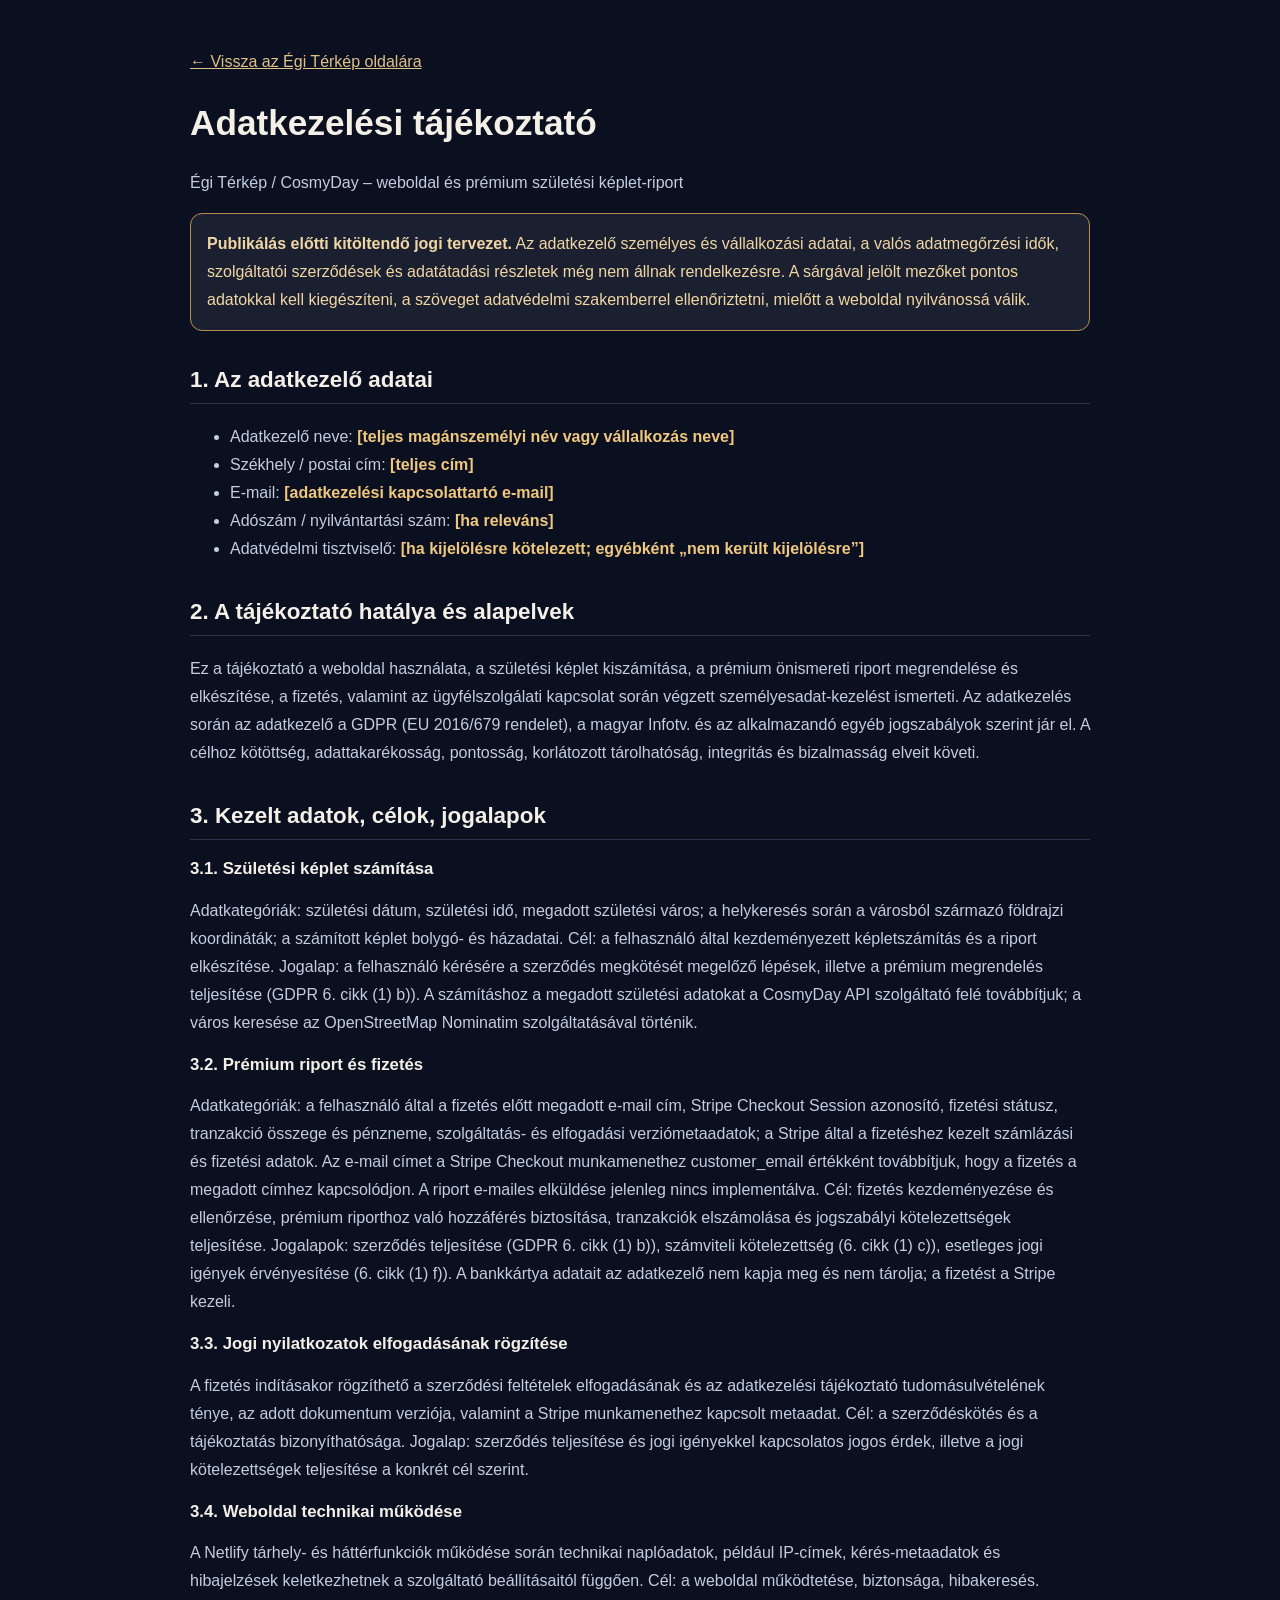
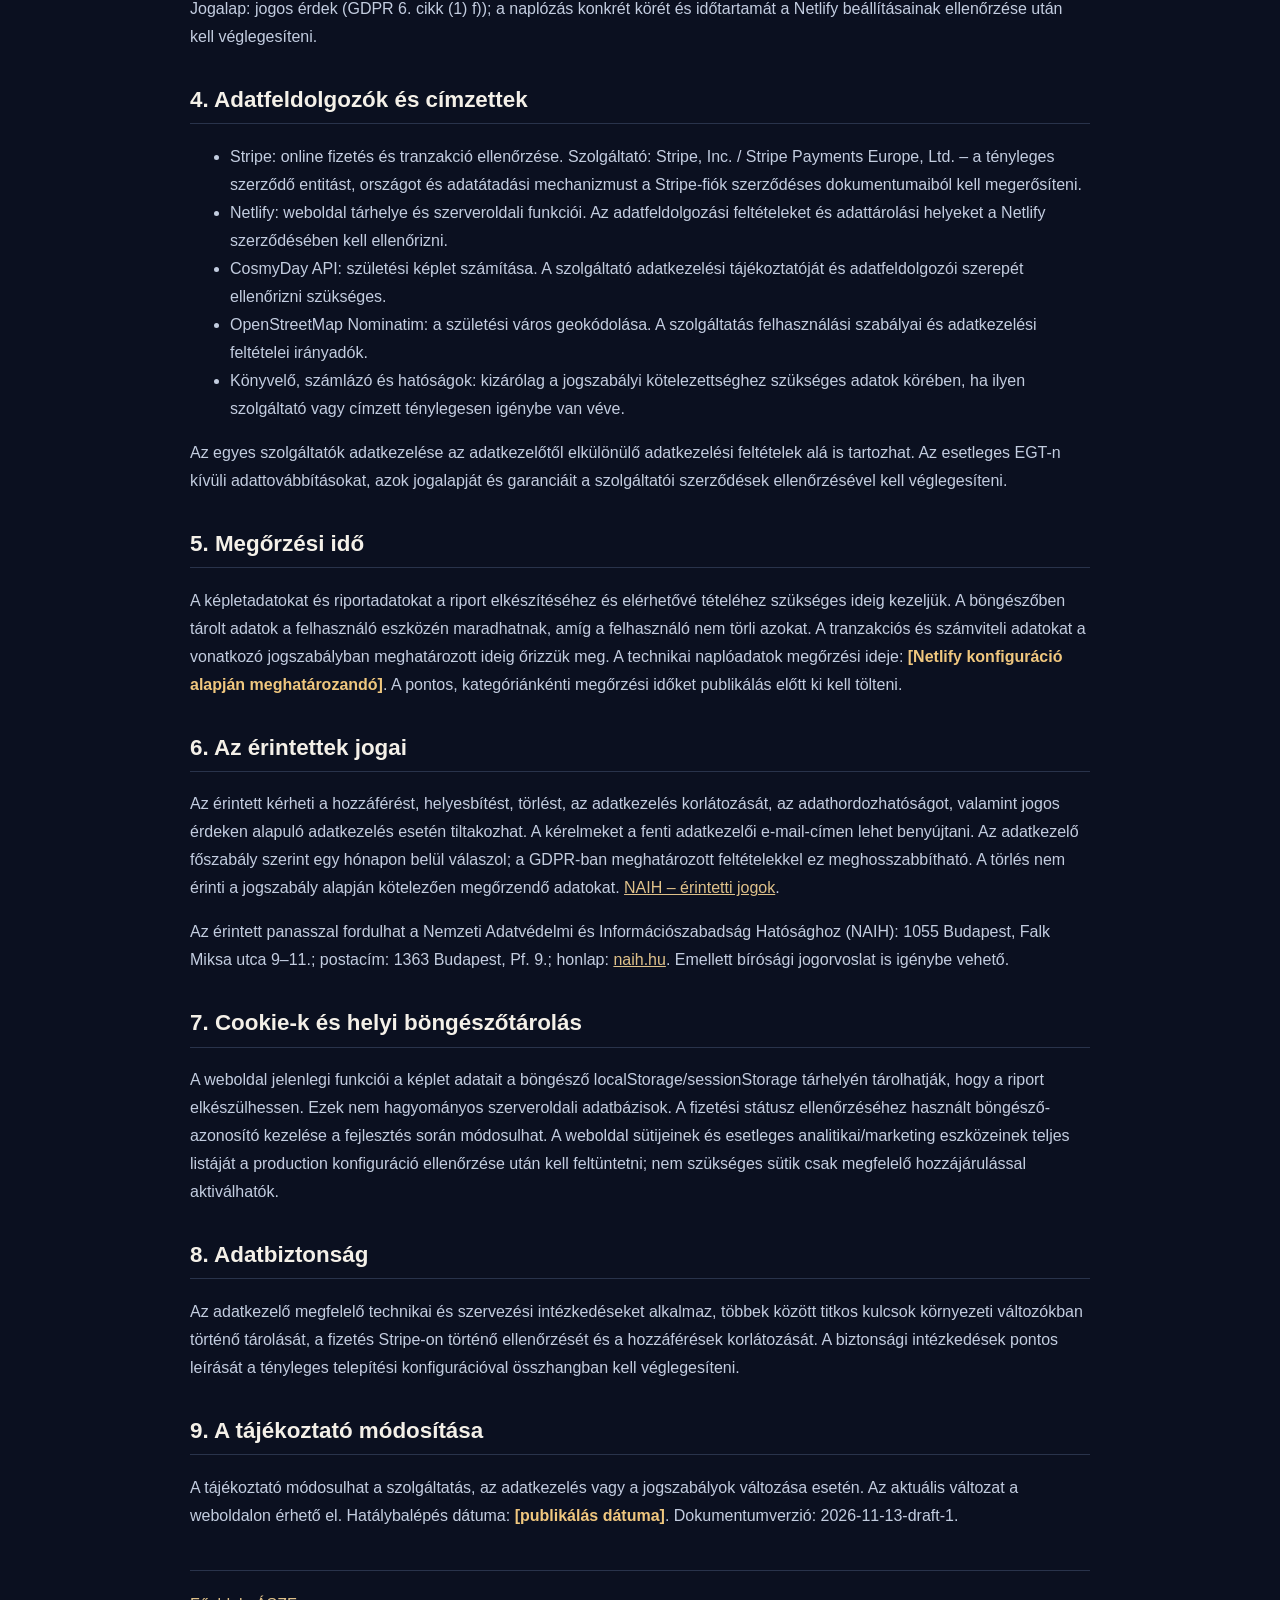
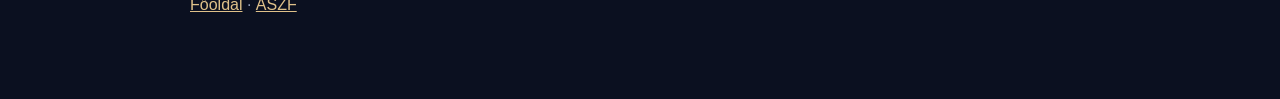
<file: adatkezeles.html>
<!doctype html><html lang="hu"><head><meta charset="utf-8"><meta name="viewport" content="width=device-width,initial-scale=1"><title>Adatkezelési tájékoztató – Égi Térkép</title><style>body{margin:0;background:#0b1020;color:#dce3f2;font:16px/1.75 Arial,sans-serif}.page{max-width:900px;margin:0 auto;padding:48px 24px 80px}a{color:#dfc18a}h1,h2,h3{color:#f4f0e8;line-height:1.3}h1{font-size:2.2rem}h2{margin-top:34px;font-size:1.4rem;border-bottom:1px solid #29334b;padding-bottom:9px}h3{font-size:1.05rem}p,li{color:#c3cde0}.notice{padding:16px;border:1px solid #b98d4e;background:#1b2030;border-radius:12px;color:#f0d6a4}.placeholder{color:#f0c77e;font-weight:bold}header{margin-bottom:24px}footer{border-top:1px solid #29334b;margin-top:40px;padding-top:20px;color:#8e9ab3}</style></head><body><main class="page"><header><a href="/">← Vissza az Égi Térkép oldalára</a></header><h1>Adatkezelési tájékoztató</h1><p>Égi Térkép / CosmyDay – weboldal és prémium születési képlet-riport</p><div class="notice"><strong>Publikálás előtti kitöltendő jogi tervezet.</strong> Az adatkezelő személyes és vállalkozási adatai, a valós adatmegőrzési idők, szolgáltatói szerződések és adatátadási részletek még nem állnak rendelkezésre. A sárgával jelölt mezőket pontos adatokkal kell kiegészíteni, a szöveget adatvédelmi szakemberrel ellenőriztetni, mielőtt a weboldal nyilvánossá válik.</div>
<h2>1. Az adatkezelő adatai</h2><ul><li>Adatkezelő neve: <span class="placeholder">[teljes magánszemélyi név vagy vállalkozás neve]</span></li><li>Székhely / postai cím: <span class="placeholder">[teljes cím]</span></li><li>E-mail: <span class="placeholder">[adatkezelési kapcsolattartó e-mail]</span></li><li>Adószám / nyilvántartási szám: <span class="placeholder">[ha releváns]</span></li><li>Adatvédelmi tisztviselő: <span class="placeholder">[ha kijelölésre kötelezett; egyébként „nem került kijelölésre”]</span></li></ul>
<h2>2. A tájékoztató hatálya és alapelvek</h2><p>Ez a tájékoztató a weboldal használata, a születési képlet kiszámítása, a prémium önismereti riport megrendelése és elkészítése, a fizetés, valamint az ügyfélszolgálati kapcsolat során végzett személyesadat-kezelést ismerteti. Az adatkezelés során az adatkezelő a GDPR (EU 2016/679 rendelet), a magyar Infotv. és az alkalmazandó egyéb jogszabályok szerint jár el. A célhoz kötöttség, adattakarékosság, pontosság, korlátozott tárolhatóság, integritás és bizalmasság elveit követi.</p>
<h2>3. Kezelt adatok, célok, jogalapok</h2><h3>3.1. Születési képlet számítása</h3><p>Adatkategóriák: születési dátum, születési idő, megadott születési város; a helykeresés során a városból származó földrajzi koordináták; a számított képlet bolygó- és házadatai. Cél: a felhasználó által kezdeményezett képletszámítás és a riport elkészítése. Jogalap: a felhasználó kérésére a szerződés megkötését megelőző lépések, illetve a prémium megrendelés teljesítése (GDPR 6. cikk (1) b)). A számításhoz a megadott születési adatokat a CosmyDay API szolgáltató felé továbbítjuk; a város keresése az OpenStreetMap Nominatim szolgáltatásával történik.</p><h3>3.2. Prémium riport és fizetés</h3><p>Adatkategóriák: a felhasználó által a fizetés előtt megadott e-mail cím, Stripe Checkout Session azonosító, fizetési státusz, tranzakció összege és pénzneme, szolgáltatás- és elfogadási verziómetaadatok; a Stripe által a fizetéshez kezelt számlázási és fizetési adatok. Az e-mail címet a Stripe Checkout munkamenethez customer_email értékként továbbítjuk, hogy a fizetés a megadott címhez kapcsolódjon. A riport e-mailes elküldése jelenleg nincs implementálva. Cél: fizetés kezdeményezése és ellenőrzése, prémium riporthoz való hozzáférés biztosítása, tranzakciók elszámolása és jogszabályi kötelezettségek teljesítése. Jogalapok: szerződés teljesítése (GDPR 6. cikk (1) b)), számviteli kötelezettség (6. cikk (1) c)), esetleges jogi igények érvényesítése (6. cikk (1) f)). A bankkártya adatait az adatkezelő nem kapja meg és nem tárolja; a fizetést a Stripe kezeli.</p><h3>3.3. Jogi nyilatkozatok elfogadásának rögzítése</h3><p>A fizetés indításakor rögzíthető a szerződési feltételek elfogadásának és az adatkezelési tájékoztató tudomásulvételének ténye, az adott dokumentum verziója, valamint a Stripe munkamenethez kapcsolt metaadat. Cél: a szerződéskötés és a tájékoztatás bizonyíthatósága. Jogalap: szerződés teljesítése és jogi igényekkel kapcsolatos jogos érdek, illetve a jogi kötelezettségek teljesítése a konkrét cél szerint.</p><h3>3.4. Weboldal technikai működése</h3><p>A Netlify tárhely- és háttérfunkciók működése során technikai naplóadatok, például IP-címek, kérés-metaadatok és hibajelzések keletkezhetnek a szolgáltató beállításaitól függően. Cél: a weboldal működtetése, biztonsága, hibakeresés. Jogalap: jogos érdek (GDPR 6. cikk (1) f)); a naplózás konkrét körét és időtartamát a Netlify beállításainak ellenőrzése után kell véglegesíteni.</p>
<h2>4. Adatfeldolgozók és címzettek</h2><ul><li>Stripe: online fizetés és tranzakció ellenőrzése. Szolgáltató: Stripe, Inc. / Stripe Payments Europe, Ltd. – a tényleges szerződő entitást, országot és adatátadási mechanizmust a Stripe-fiók szerződéses dokumentumaiból kell megerősíteni.</li><li>Netlify: weboldal tárhelye és szerveroldali funkciói. Az adatfeldolgozási feltételeket és adattárolási helyeket a Netlify szerződésében kell ellenőrizni.</li><li>CosmyDay API: születési képlet számítása. A szolgáltató adatkezelési tájékoztatóját és adatfeldolgozói szerepét ellenőrizni szükséges.</li><li>OpenStreetMap Nominatim: a születési város geokódolása. A szolgáltatás felhasználási szabályai és adatkezelési feltételei irányadók.</li><li>Könyvelő, számlázó és hatóságok: kizárólag a jogszabályi kötelezettséghez szükséges adatok körében, ha ilyen szolgáltató vagy címzett ténylegesen igénybe van véve.</li></ul><p>Az egyes szolgáltatók adatkezelése az adatkezelőtől elkülönülő adatkezelési feltételek alá is tartozhat. Az esetleges EGT-n kívüli adattovábbításokat, azok jogalapját és garanciáit a szolgáltatói szerződések ellenőrzésével kell véglegesíteni.</p>
<h2>5. Megőrzési idő</h2><p>A képletadatokat és riportadatokat a riport elkészítéséhez és elérhetővé tételéhez szükséges ideig kezeljük. A böngészőben tárolt adatok a felhasználó eszközén maradhatnak, amíg a felhasználó nem törli azokat. A tranzakciós és számviteli adatokat a vonatkozó jogszabályban meghatározott ideig őrizzük meg. A technikai naplóadatok megőrzési ideje: <span class="placeholder">[Netlify konfiguráció alapján meghatározandó]</span>. A pontos, kategóriánkénti megőrzési időket publikálás előtt ki kell tölteni.</p>
<h2>6. Az érintettek jogai</h2><p>Az érintett kérheti a hozzáférést, helyesbítést, törlést, az adatkezelés korlátozását, az adathordozhatóságot, valamint jogos érdeken alapuló adatkezelés esetén tiltakozhat. A kérelmeket a fenti adatkezelői e-mail-címen lehet benyújtani. Az adatkezelő főszabály szerint egy hónapon belül válaszol; a GDPR-ban meghatározott feltételekkel ez meghosszabbítható. A törlés nem érinti a jogszabály alapján kötelezően megőrzendő adatokat. <a href="https://www.naih.hu/data-protection/rights-of-data-subjects">NAIH – érintetti jogok</a>.</p><p>Az érintett panasszal fordulhat a Nemzeti Adatvédelmi és Információszabadság Hatósághoz (NAIH): 1055 Budapest, Falk Miksa utca 9–11.; postacím: 1363 Budapest, Pf. 9.; honlap: <a href="https://www.naih.hu/">naih.hu</a>. Emellett bírósági jogorvoslat is igénybe vehető.</p>
<h2>7. Cookie-k és helyi böngészőtárolás</h2><p>A weboldal jelenlegi funkciói a képlet adatait a böngésző localStorage/sessionStorage tárhelyén tárolhatják, hogy a riport elkészülhessen. Ezek nem hagyományos szerveroldali adatbázisok. A fizetési státusz ellenőrzéséhez használt böngésző-azonosító kezelése a fejlesztés során módosulhat. A weboldal sütijeinek és esetleges analitikai/marketing eszközeinek teljes listáját a production konfiguráció ellenőrzése után kell feltüntetni; nem szükséges sütik csak megfelelő hozzájárulással aktiválhatók.</p>
<h2>8. Adatbiztonság</h2><p>Az adatkezelő megfelelő technikai és szervezési intézkedéseket alkalmaz, többek között titkos kulcsok környezeti változókban történő tárolását, a fizetés Stripe-on történő ellenőrzését és a hozzáférések korlátozását. A biztonsági intézkedések pontos leírását a tényleges telepítési konfigurációval összhangban kell véglegesíteni.</p>
<h2>9. A tájékoztató módosítása</h2><p>A tájékoztató módosulhat a szolgáltatás, az adatkezelés vagy a jogszabályok változása esetén. Az aktuális változat a weboldalon érhető el. Hatálybalépés dátuma: <span class="placeholder">[publikálás dátuma]</span>. Dokumentumverzió: 2026-11-13-draft-1.</p><footer><a href="/">Főoldal</a> · <a href="/aszf.html">ÁSZF</a></footer></main></body></html>
</file>
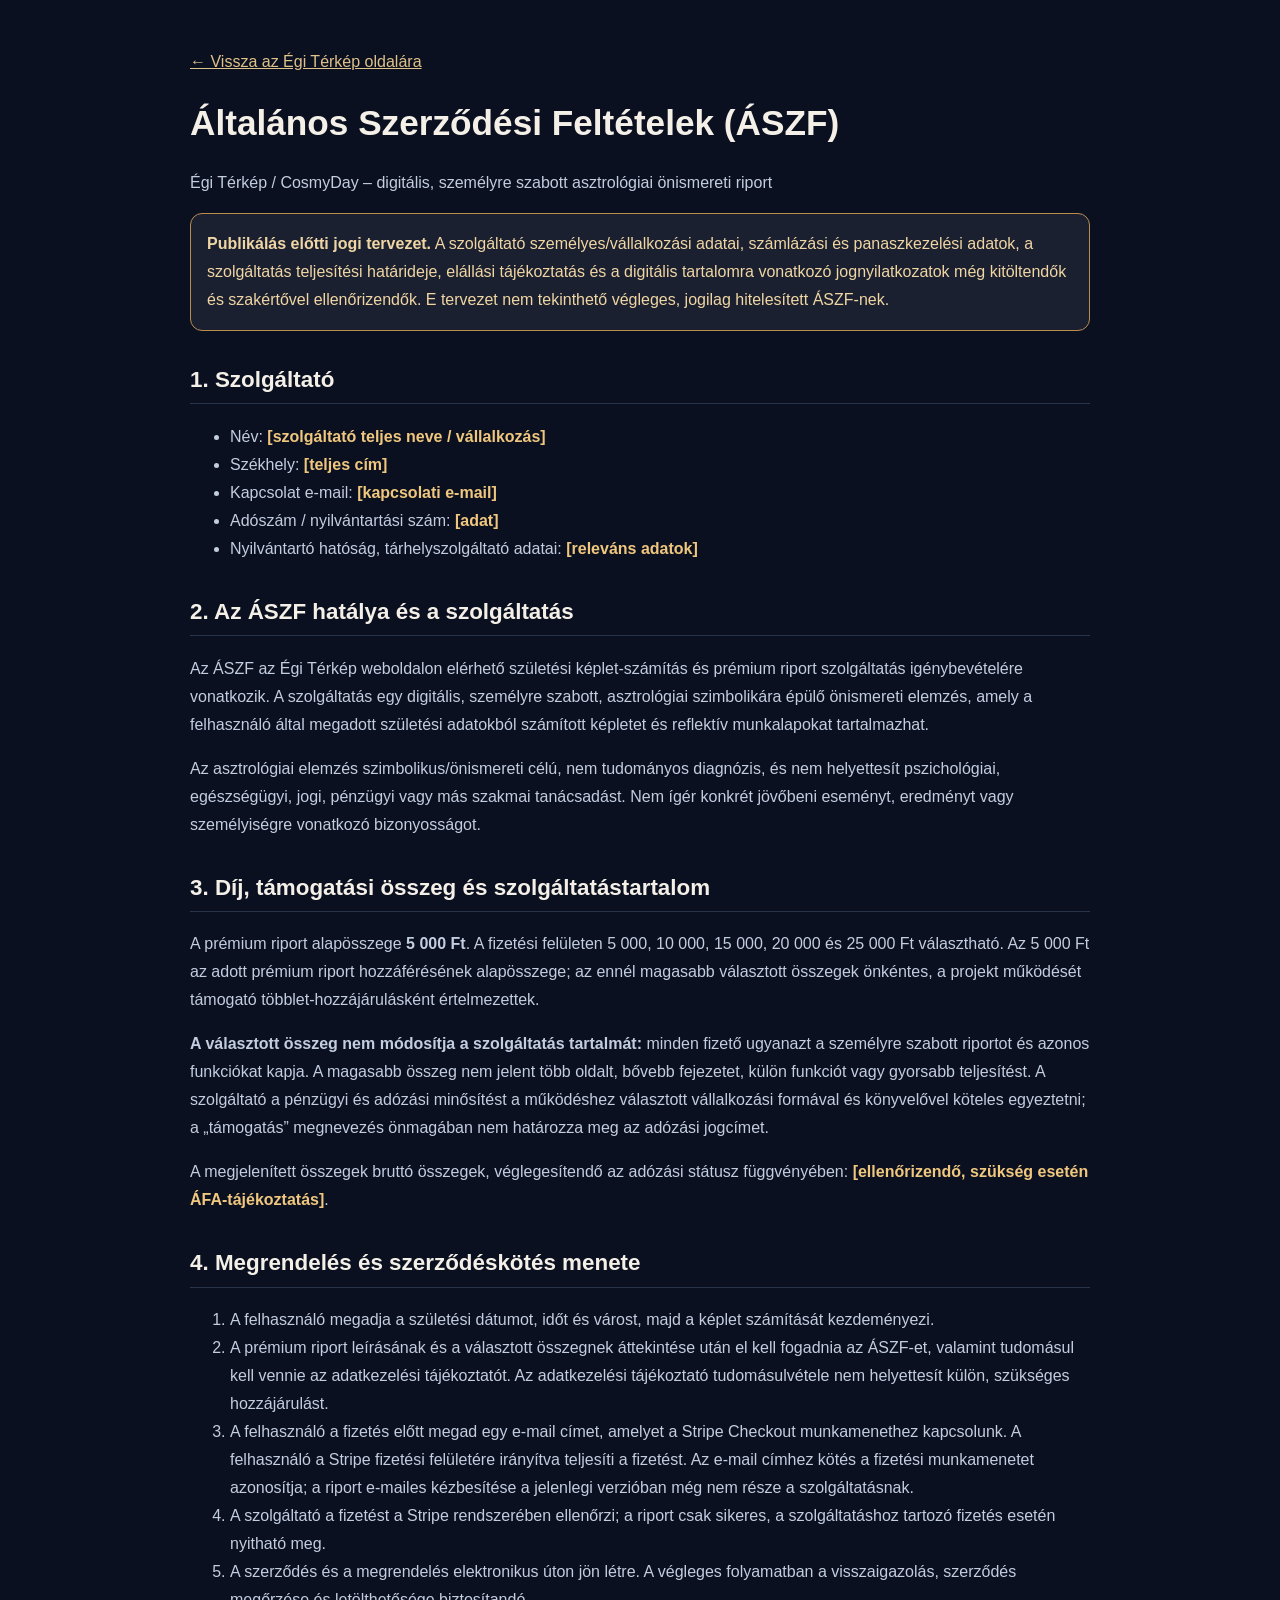
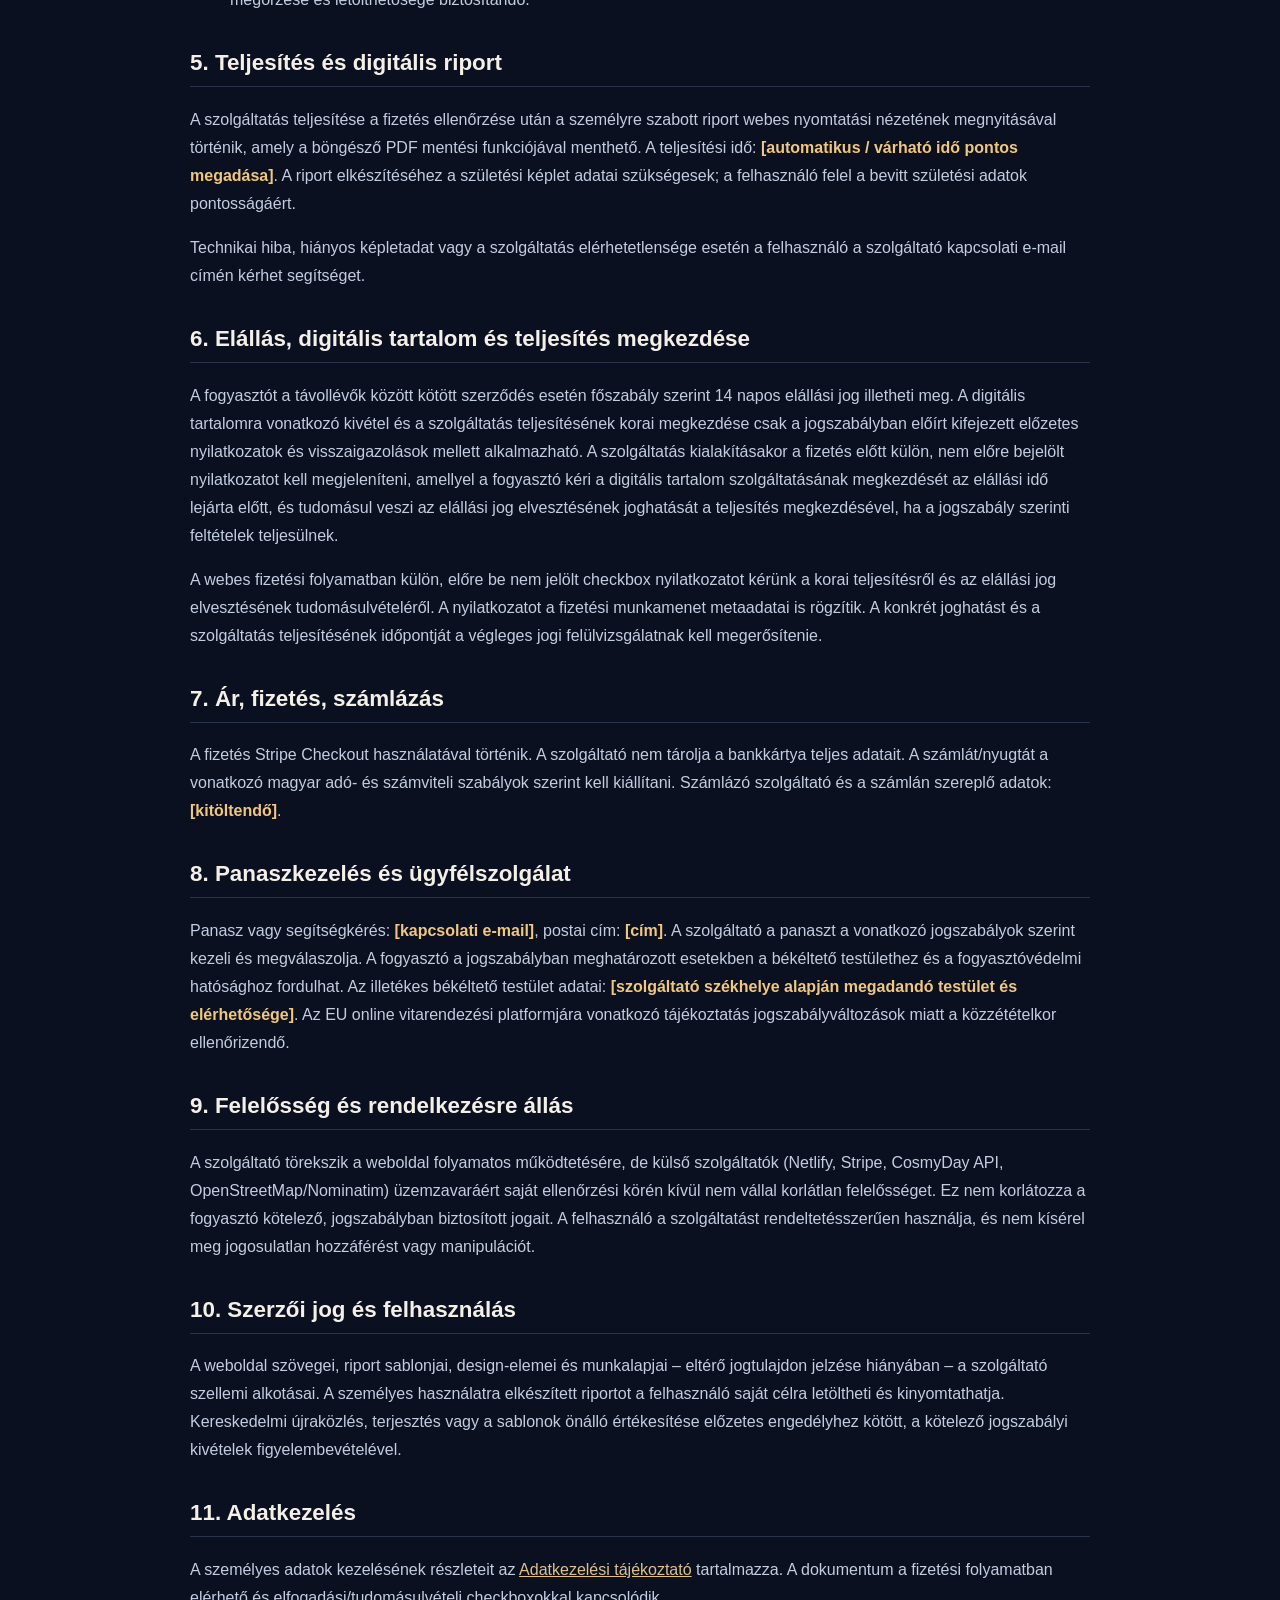
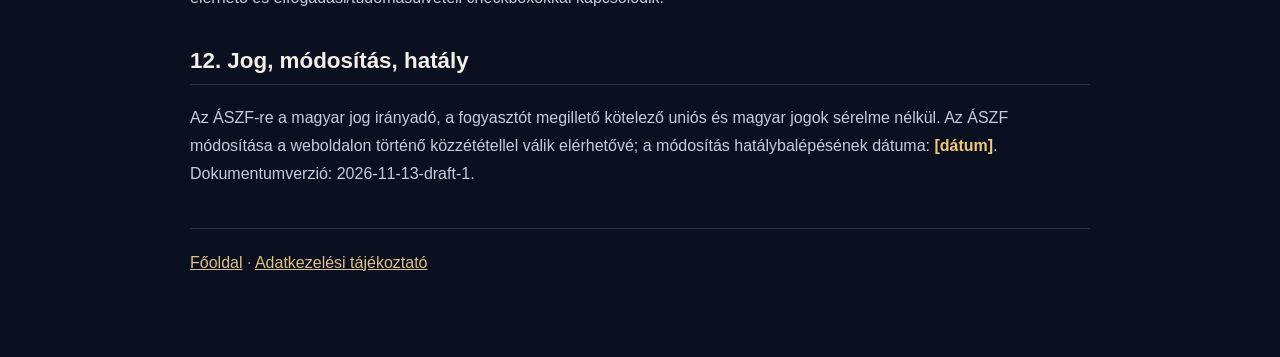
<file: aszf.html>
<!doctype html><html lang="hu"><head><meta charset="utf-8"><meta name="viewport" content="width=device-width,initial-scale=1"><title>ÁSZF – Égi Térkép</title><style>body{margin:0;background:#0b1020;color:#dce3f2;font:16px/1.75 Arial,sans-serif}.page{max-width:900px;margin:0 auto;padding:48px 24px 80px}a{color:#dfc18a}h1,h2,h3{color:#f4f0e8;line-height:1.3}h1{font-size:2.2rem}h2{margin-top:34px;font-size:1.4rem;border-bottom:1px solid #29334b;padding-bottom:9px}h3{font-size:1.05rem}p,li{color:#c3cde0}.notice{padding:16px;border:1px solid #b98d4e;background:#1b2030;border-radius:12px;color:#f0d6a4}.placeholder{color:#f0c77e;font-weight:bold}header{margin-bottom:24px}footer{border-top:1px solid #29334b;margin-top:40px;padding-top:20px;color:#8e9ab3}</style></head><body><main class="page"><header><a href="/">← Vissza az Égi Térkép oldalára</a></header><h1>Általános Szerződési Feltételek (ÁSZF)</h1><p>Égi Térkép / CosmyDay – digitális, személyre szabott asztrológiai önismereti riport</p><div class="notice"><strong>Publikálás előtti jogi tervezet.</strong> A szolgáltató személyes/vállalkozási adatai, számlázási és panaszkezelési adatok, a szolgáltatás teljesítési határideje, elállási tájékoztatás és a digitális tartalomra vonatkozó jognyilatkozatok még kitöltendők és szakértővel ellenőrizendők. E tervezet nem tekinthető végleges, jogilag hitelesített ÁSZF-nek.</div>
<h2>1. Szolgáltató</h2><ul><li>Név: <span class="placeholder">[szolgáltató teljes neve / vállalkozás]</span></li><li>Székhely: <span class="placeholder">[teljes cím]</span></li><li>Kapcsolat e-mail: <span class="placeholder">[kapcsolati e-mail]</span></li><li>Adószám / nyilvántartási szám: <span class="placeholder">[adat]</span></li><li>Nyilvántartó hatóság, tárhelyszolgáltató adatai: <span class="placeholder">[releváns adatok]</span></li></ul>
<h2>2. Az ÁSZF hatálya és a szolgáltatás</h2><p>Az ÁSZF az Égi Térkép weboldalon elérhető születési képlet-számítás és prémium riport szolgáltatás igénybevételére vonatkozik. A szolgáltatás egy digitális, személyre szabott, asztrológiai szimbolikára épülő önismereti elemzés, amely a felhasználó által megadott születési adatokból számított képletet és reflektív munkalapokat tartalmazhat.</p><p>Az asztrológiai elemzés szimbolikus/önismereti célú, nem tudományos diagnózis, és nem helyettesít pszichológiai, egészségügyi, jogi, pénzügyi vagy más szakmai tanácsadást. Nem ígér konkrét jövőbeni eseményt, eredményt vagy személyiségre vonatkozó bizonyosságot.</p>
<h2>3. Díj, támogatási összeg és szolgáltatástartalom</h2><p>A prémium riport alapösszege <strong>5 000 Ft</strong>. A fizetési felületen 5 000, 10 000, 15 000, 20 000 és 25 000 Ft választható. Az 5 000 Ft az adott prémium riport hozzáférésének alapösszege; az ennél magasabb választott összegek önkéntes, a projekt működését támogató többlet-hozzájárulásként értelmezettek.</p><p><strong>A választott összeg nem módosítja a szolgáltatás tartalmát:</strong> minden fizető ugyanazt a személyre szabott riportot és azonos funkciókat kapja. A magasabb összeg nem jelent több oldalt, bővebb fejezetet, külön funkciót vagy gyorsabb teljesítést. A szolgáltató a pénzügyi és adózási minősítést a működéshez választott vállalkozási formával és könyvelővel köteles egyeztetni; a „támogatás” megnevezés önmagában nem határozza meg az adózási jogcímet.</p><p>A megjelenített összegek bruttó összegek, véglegesítendő az adózási státusz függvényében: <span class="placeholder">[ellenőrizendő, szükség esetén ÁFA-tájékoztatás]</span>.</p>
<h2>4. Megrendelés és szerződéskötés menete</h2><ol><li>A felhasználó megadja a születési dátumot, időt és várost, majd a képlet számítását kezdeményezi.</li><li>A prémium riport leírásának és a választott összegnek áttekintése után el kell fogadnia az ÁSZF-et, valamint tudomásul kell vennie az adatkezelési tájékoztatót. Az adatkezelési tájékoztató tudomásulvétele nem helyettesít külön, szükséges hozzájárulást.</li><li>A felhasználó a fizetés előtt megad egy e-mail címet, amelyet a Stripe Checkout munkamenethez kapcsolunk. A felhasználó a Stripe fizetési felületére irányítva teljesíti a fizetést. Az e-mail címhez kötés a fizetési munkamenetet azonosítja; a riport e-mailes kézbesítése a jelenlegi verzióban még nem része a szolgáltatásnak.</li><li>A szolgáltató a fizetést a Stripe rendszerében ellenőrzi; a riport csak sikeres, a szolgáltatáshoz tartozó fizetés esetén nyitható meg.</li><li>A szerződés és a megrendelés elektronikus úton jön létre. A végleges folyamatban a visszaigazolás, szerződés megőrzése és letölthetősége biztosítandó.</li></ol>
<h2>5. Teljesítés és digitális riport</h2><p>A szolgáltatás teljesítése a fizetés ellenőrzése után a személyre szabott riport webes nyomtatási nézetének megnyitásával történik, amely a böngésző PDF mentési funkciójával menthető. A teljesítési idő: <span class="placeholder">[automatikus / várható idő pontos megadása]</span>. A riport elkészítéséhez a születési képlet adatai szükségesek; a felhasználó felel a bevitt születési adatok pontosságáért.</p><p>Technikai hiba, hiányos képletadat vagy a szolgáltatás elérhetetlensége esetén a felhasználó a szolgáltató kapcsolati e-mail címén kérhet segítséget.</p>
<h2>6. Elállás, digitális tartalom és teljesítés megkezdése</h2><p>A fogyasztót a távollévők között kötött szerződés esetén főszabály szerint 14 napos elállási jog illetheti meg. A digitális tartalomra vonatkozó kivétel és a szolgáltatás teljesítésének korai megkezdése csak a jogszabályban előírt kifejezett előzetes nyilatkozatok és visszaigazolások mellett alkalmazható. A szolgáltatás kialakításakor a fizetés előtt külön, nem előre bejelölt nyilatkozatot kell megjeleníteni, amellyel a fogyasztó kéri a digitális tartalom szolgáltatásának megkezdését az elállási idő lejárta előtt, és tudomásul veszi az elállási jog elvesztésének joghatását a teljesítés megkezdésével, ha a jogszabály szerinti feltételek teljesülnek.</p><p>A webes fizetési folyamatban külön, előre be nem jelölt checkbox nyilatkozatot kérünk a korai teljesítésről és az elállási jog elvesztésének tudomásulvételéről. A nyilatkozatot a fizetési munkamenet metaadatai is rögzítik. A konkrét joghatást és a szolgáltatás teljesítésének időpontját a végleges jogi felülvizsgálatnak kell megerősítenie.</p>
<h2>7. Ár, fizetés, számlázás</h2><p>A fizetés Stripe Checkout használatával történik. A szolgáltató nem tárolja a bankkártya teljes adatait. A számlát/nyugtát a vonatkozó magyar adó- és számviteli szabályok szerint kell kiállítani. Számlázó szolgáltató és a számlán szereplő adatok: <span class="placeholder">[kitöltendő]</span>.</p>
<h2>8. Panaszkezelés és ügyfélszolgálat</h2><p>Panasz vagy segítségkérés: <span class="placeholder">[kapcsolati e-mail]</span>, postai cím: <span class="placeholder">[cím]</span>. A szolgáltató a panaszt a vonatkozó jogszabályok szerint kezeli és megválaszolja. A fogyasztó a jogszabályban meghatározott esetekben a békéltető testülethez és a fogyasztóvédelmi hatósághoz fordulhat. Az illetékes békéltető testület adatai: <span class="placeholder">[szolgáltató székhelye alapján megadandó testület és elérhetősége]</span>. Az EU online vitarendezési platformjára vonatkozó tájékoztatás jogszabályváltozások miatt a közzétételkor ellenőrizendő.</p>
<h2>9. Felelősség és rendelkezésre állás</h2><p>A szolgáltató törekszik a weboldal folyamatos működtetésére, de külső szolgáltatók (Netlify, Stripe, CosmyDay API, OpenStreetMap/Nominatim) üzemzavaráért saját ellenőrzési körén kívül nem vállal korlátlan felelősséget. Ez nem korlátozza a fogyasztó kötelező, jogszabályban biztosított jogait. A felhasználó a szolgáltatást rendeltetésszerűen használja, és nem kísérel meg jogosulatlan hozzáférést vagy manipulációt.</p>
<h2>10. Szerzői jog és felhasználás</h2><p>A weboldal szövegei, riport sablonjai, design-elemei és munkalapjai – eltérő jogtulajdon jelzése hiányában – a szolgáltató szellemi alkotásai. A személyes használatra elkészített riportot a felhasználó saját célra letöltheti és kinyomtathatja. Kereskedelmi újraközlés, terjesztés vagy a sablonok önálló értékesítése előzetes engedélyhez kötött, a kötelező jogszabályi kivételek figyelembevételével.</p>
<h2>11. Adatkezelés</h2><p>A személyes adatok kezelésének részleteit az <a href="/adatkezeles.html">Adatkezelési tájékoztató</a> tartalmazza. A dokumentum a fizetési folyamatban elérhető és elfogadási/tudomásulvételi checkboxokkal kapcsolódik.</p>
<h2>12. Jog, módosítás, hatály</h2><p>Az ÁSZF-re a magyar jog irányadó, a fogyasztót megillető kötelező uniós és magyar jogok sérelme nélkül. Az ÁSZF módosítása a weboldalon történő közzététellel válik elérhetővé; a módosítás hatálybalépésének dátuma: <span class="placeholder">[dátum]</span>. Dokumentumverzió: 2026-11-13-draft-1.</p><footer><a href="/">Főoldal</a> · <a href="/adatkezeles.html">Adatkezelési tájékoztató</a></footer></main></body></html>
</file>
